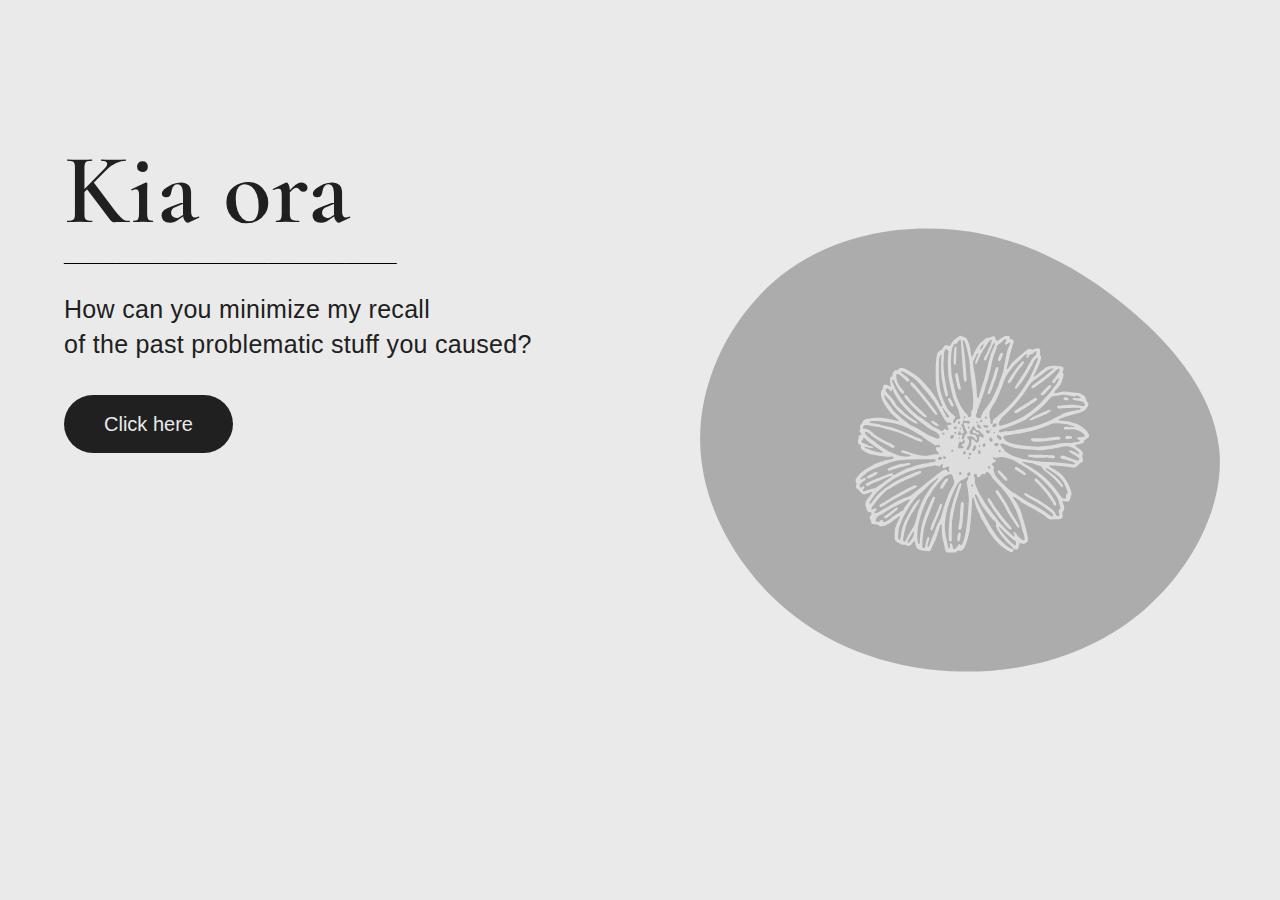
<file: index.html>
<!DOCTYPE html>
<html lang="en">

<head>
    <meta charset="UTF-8">
    <meta http-equiv="X-UA-Compatible" content="IE=edge">
    <meta name="viewport" content="width=device-width, initial-scale=1.0">
    <title>Sorry babe</title>
    <link rel="stylesheet" href="style_index.css">
    <link rel="preconnect" href="https://fonts.googleapis.com">
    <link rel="preconnect" href="https://fonts.gstatic.com" crossorigin>
    <link
        href="https://fonts.googleapis.com/css2?family=Cormorant+Garamond:ital,wght@0,300;0,400;0,600;1,300&display=swap"
        rel="stylesheet">
    <script src="https://ajax.googleapis.com/ajax/libs/jquery/3.6.4/jquery.min.js"></script>

</head>

<body>
    <audio id="audio1" src="public/y2mate.com - Love Is Blue  Fingerstyle Guitar  TAB.mp3"></audio>
    <div id="trailer"></div>
    <div class="loader" id="loader">
        <img src="public/303180 copy.svg" class="daisies">
    </div>
    <div class="wrapper">
        <img src="public/blob-haikei.svg" class="image">
        <h1 class="h1 serif">Kia ora</h1>
        <h2 class="spacing">__________________________</h2>
        <h3 class="h3">How can you minimize my recall <br>of the past problematic stuff you caused?</h3>
        <a href="next.html" class="button">Click here</a>
    </div>
    <img src="public/303180.svg" class="daisies">
    <script src="script.js"></script>
    <script>
        $(window).on("load", function () {
            $(".loader").fadeOut("slow")
        })

        setTimeout(function () {
            document.getElementById('audio1').play();
        }, 100);

    </script>
</body>

</html>
</file>
<file: style_index.css>
*,
*::before,
*::after {
    box-sizing: border-box;
}

body {
    font-family: SF Pro Display,SF Pro Icons,Helvetica Neue,Helvetica,Arial,sans-serif;
    margin:0;
    --dark: #202020;
    --light: #eaeaea;
    --accent: #ff414194;
    --grey: #acacac;
    overflow: hidden;
    background-color: var(--light);
    /* border: 1px solid red; */

}
body:hover > #trailer {
    opacity: 1;
}

#trailer {
    height: 20px;
    width: 20px;
    background-color: var(--accent);
    border-radius: 20px;
    position: fixed;
    left: 0px;
    top: 0px;
    z-index: 10000;

    pointer-events: none;
    opacity: 0;
    transition: opacity 500ms ease;
    display: grid;
    place-items: center;
}
.wrapper {
    margin-top: 15vh;
    max-width: 90%;
    margin-inline: auto;
    /* border: 1px solid red; */
}

.image {
    width: 900px;
    position: absolute;
    left: 75%;
    top: 50%;
    transform: translate(-50%, -50%);
    z-index: -1;
}
.serif {
    font-family: 'Cormorant Garamond', serif;
}
.h1 {
    font-size: 100px;
    line-height: 1.125;
    font-weight: 600;
    letter-spacing: .004em;
    margin-top: 10px;
    color: var(--dark);
    margin-bottom: -8px;
    z-index: 301;
}
.h3 {
    font-size: 25px;
    line-height: 1.4211026316;
    color: var(--dark);
    font-weight: 400;
    letter-spacing: .012em;
    margin: 10;
    z-index: 300;
    margin-bottom: 50px;
}
.spacing {
    font-size: 23px;
    margin: 0;
}
.daisies {
    position: absolute;
    left: 67%;
    top: 37%;
    translate: -50%, -50%;
    rotate: 5deg;
    width: 230px;
    opacity: 0.8;
    z-index: -1;
}
.button {
    padding: 18px 40px;
    background-color: var(--dark);
    border-radius: 40px;
    text-decoration: none;
    color: var(--light);
    font-size: 20px;
    cursor: pointer;
    transition: 0.3s;
}
.button:hover{
    /* box-shadow: 7px 7px rgb(181, 181, 181); */
    box-shadow: 7px 7px var(--accent);

}
.add {
    position: absolute;
    left:0;
    top:0;
    width:100%;
}
</file>
